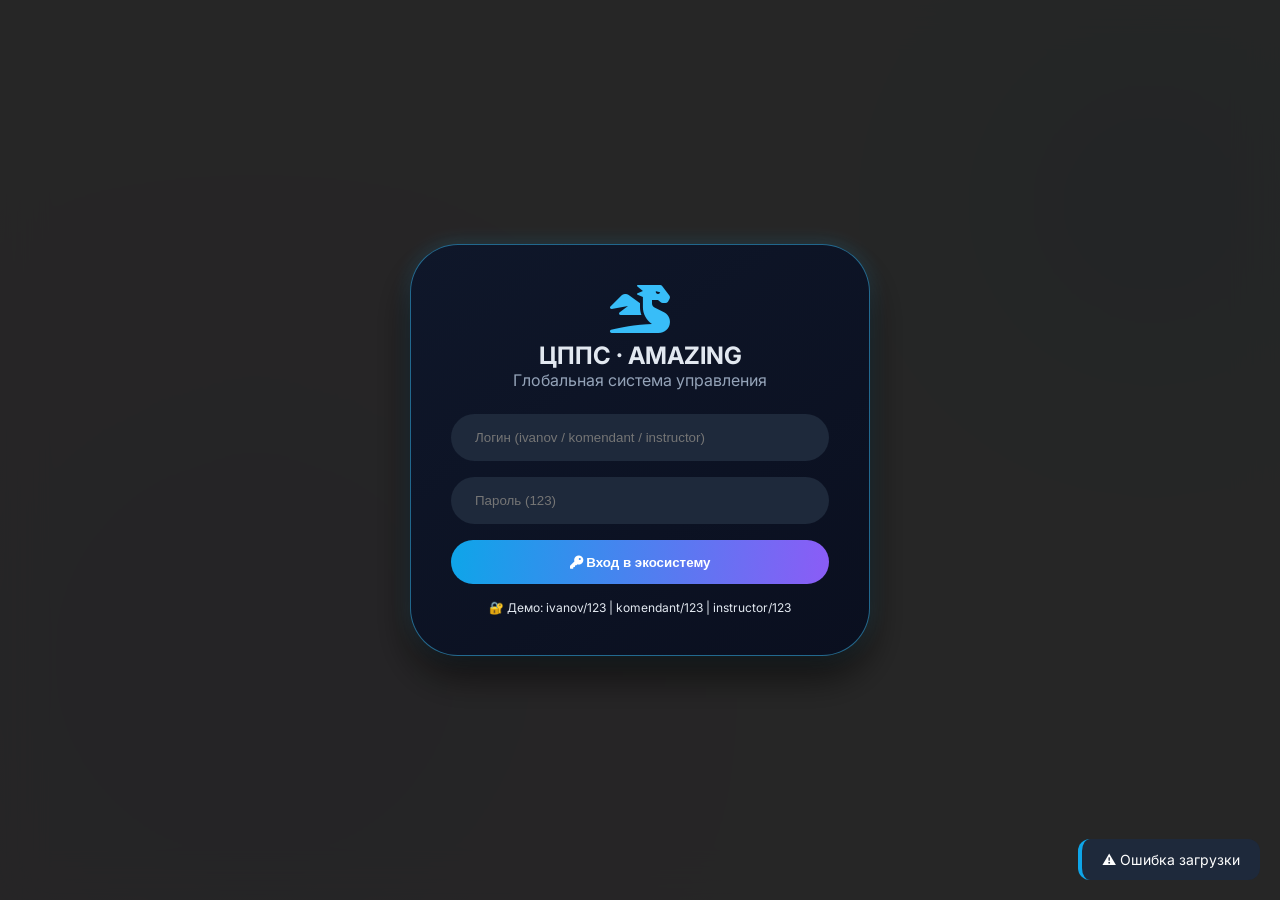
<file: index.html>
<!DOCTYPE html>
<html lang="ru">
<head>
    <meta charset="UTF-8">
    <meta name="viewport" content="width=device-width, initial-scale=1.0, user-scalable=yes">
    <title>ЦППС • AMAZING ONLINE | Корпоративная экосистема</title>
    <link href="https://fonts.googleapis.com/css2?family=Inter:opsz,wght@14..32,300;14..32,400;14..32,600;14..32,700;14..32,800&display=swap" rel="stylesheet">
    <link rel="stylesheet" href="https://cdnjs.cloudflare.com/ajax/libs/font-awesome/6.0.0/css/all.min.css">
    <style>
        * { margin: 0; padding: 0; box-sizing: border-box; }
        body {
            font-family: 'Inter', sans-serif;
            background: radial-gradient(ellipse at 20% 30%, #0B1120, #030712);
            color: #E2E8F0;
            overflow-x: hidden;
        }
        /* анимированный фон */
        .orb {
            position: fixed;
            width: 60vw;
            height: 60vw;
            border-radius: 50%;
            background: radial-gradient(circle, rgba(56,189,248,0.12) 0%, rgba(0,0,0,0) 70%);
            top: -20vh;
            right: -20vw;
            pointer-events: none;
            z-index: 0;
        }
        .orb2 { bottom: -30vh; left: -20vw; width: 80vw; height: 80vw; background: radial-gradient(circle, rgba(168,85,247,0.1), transparent); position: fixed; pointer-events: none; }
        .glass-panel {
            background: rgba(15, 25, 45, 0.65);
            backdrop-filter: blur(14px);
            border: 1px solid rgba(56, 189, 248, 0.2);
            border-radius: 2rem;
        }
        .container { max-width: 1400px; margin: 0 auto; padding: 1.5rem; position: relative; z-index: 10; }
        /* auth premium */
        .auth-modal {
            position: fixed;
            inset: 0;
            background: rgba(0,0,0,0.85);
            backdrop-filter: blur(20px);
            display: flex;
            align-items: center;
            justify-content: center;
            z-index: 10000;
        }
        .auth-card-neo {
            background: linear-gradient(145deg, #0F172A, #0A0F1F);
            border-radius: 3rem;
            padding: 2.5rem;
            width: 460px;
            border: 1px solid rgba(56,189,248,0.5);
            box-shadow: 0 20px 40px rgba(0,0,0,0.6), 0 0 20px rgba(56,189,248,0.2);
        }
        .input-neo { background: #1E293B; border: none; border-radius: 2rem; padding: 1rem 1.5rem; color: white; width: 100%; margin-bottom: 1rem; transition: 0.2s; }
        .btn-glow {
            background: linear-gradient(95deg, #0EA5E9, #8B5CF6);
            border: none;
            padding: 0.9rem;
            border-radius: 3rem;
            font-weight: bold;
            color: white;
            width: 100%;
            cursor: pointer;
            transition: 0.2s;
        }
        /* навбар */
        .navbar-premium {
            display: flex;
            justify-content: space-between;
            align-items: center;
            flex-wrap: wrap;
            background: rgba(5, 10, 25, 0.7);
            backdrop-filter: blur(20px);
            border-radius: 3rem;
            padding: 0.7rem 2rem;
            margin-bottom: 2rem;
            border: 1px solid rgba(14,165,233,0.3);
        }
        .logo-area { font-size: 1.5rem; font-weight: 800; background: linear-gradient(135deg,#38BDF8,#A78BFA); -webkit-background-clip: text; background-clip: text; color: transparent; }
        .user-chip { background: #1E293B; border-radius: 3rem; padding: 0.5rem 1.2rem; display: flex; gap: 10px; align-items: center; }
        .nav-tabs-grid {
            <div class="nav-pill" data-section="requests"><i class="fas fa-file-signature"></i> ЗАЯВКИ</div>
            display: flex;
            flex-wrap: wrap;
            gap: 0.5rem;
            margin: 1.5rem 0;
            justify-content: center;
        }
        .nav-pill {
            background: rgba(30,41,59,0.6);
            border-radius: 3rem;
            padding: 0.7rem 1.6rem;
            font-weight: 500;
            display: flex;
            align-items: center;
            gap: 8px;
            cursor: pointer;
            transition: 0.2s;
            border: 1px solid transparent;
        }
        .nav-pill.active { background: #0EA5E9; color: white; box-shadow: 0 0 12px #0EA5E9; border-color: #7DD3FC; }
        .section-dashboard { display: none; animation: fadeUp 0.5s ease; }
        .section-dashboard.active { display: block; }
        @keyframes fadeUp { from { opacity: 0; transform: translateY(20px); } to { opacity: 1; transform: translateY(0); } }
        .stat-grid {
            display: grid;
            grid-template-columns: repeat(auto-fit, minmax(220px,1fr));
            gap: 1.5rem;
            margin-bottom: 2rem;
        }
        .stat-card {
            background: rgba(15,25,45,0.6);
            backdrop-filter: blur(10px);
            border-radius: 2rem;
            padding: 1.5rem;
            border-left: 4px solid #0EA5E9;
        }
        .table-modern { width: 100%; border-collapse: collapse; }
        .table-modern th, .table-modern td { padding: 1rem; border-bottom: 1px solid rgba(71,85,105,0.5); }
        .badge { background: #0F172A; padding: 0.2rem 0.9rem; border-radius: 2rem; font-size: 0.75rem; font-weight: 600; }
        .btn-icon { background: #0EA5E9; border: none; padding: 0.5rem 1.2rem; border-radius: 2rem; color: white; cursor: pointer; transition: 0.2s; margin: 0.2rem; }
        .btn-outline-light { background: transparent; border: 1px solid #38BDF8; border-radius: 2rem; padding: 0.4rem 1rem; color: white; }
        .employee-card, .lecture-card, .training-card { background: rgba(20,30,55,0.7); border-radius: 1.5rem; padding: 1rem; margin-bottom: 1rem; transition: 0.2s; backdrop-filter: blur(4px); }
        .flex-between { display: flex; justify-content: space-between; align-items: center; flex-wrap: wrap; gap: 1rem; }
        .modal-form { background: #0F172A; padding: 1.5rem; border-radius: 2rem; margin-top: 1rem; border: 1px solid #334155; }
        input, select, textarea { background: #1E293B; border: 1px solid #334155; border-radius: 2rem; padding: 0.75rem 1.2rem; color: white; width: 100%; }
        ::-webkit-scrollbar { width: 6px; }
        ::-webkit-scrollbar-track { background: #0F172A; border-radius: 10px; }
        ::-webkit-scrollbar-thumb { background: #0EA5E9; border-radius: 10px; }
        @media (max-width: 780px) { .navbar-premium { flex-direction: column; gap: 1rem; } .nav-pill { padding: 0.4rem 1rem; font-size: 0.8rem; } }
    </style>
</head>
<body>
<div class="orb"></div><div class="orb2"></div>

<div id="authScreen" class="auth-modal">
    <div class="auth-card-neo">
        <div style="text-align:center; margin-bottom: 1.5rem;"><i class="fas fa-dragon fa-3x" style="color:#38BDF8"></i><h2 style="margin-top:0.5rem;">ЦППС · AMAZING</h2><p style="color:#94A3B8">Глобальная система управления</p></div>
        <form id="loginMainForm">
            <input type="text" id="loginUser" placeholder="Логин (ivanov / komendant / instructor)" class="input-neo">
            <input type="password" id="loginPass" placeholder="Пароль (123)" class="input-neo">
            <button type="submit" class="btn-glow"><i class="fas fa-key"></i> Вход в экосистему</button>
        </form>
        <p style="font-size:12px; text-align:center; margin-top:1rem;">🔐 Демо: ivanov/123 | komendant/123 | instructor/123</p>
    </div>
</div>

<div id="mainApp" style="display:none;">
    <div class="container">
        <div class="navbar-premium">
            <div class="logo-area"><i class="fas fa-shield-halbed"></i> ЦППС • AMAZING ONLINE <span style="font-size:0.8rem;">| v.Quantum</span></div>
            <div class="user-chip"><i class="fas fa-user-astronaut"></i> <span id="userFullName">Сотрудник</span> <span id="userRoleBadge" class="badge" style="background:#0EA5E9;">Роль</span> <button id="globalLogout" class="btn-outline-light" style="margin-left:10px;"><i class="fas fa-sign-out-alt"></i></button></div>
        </div>
        <div class="nav-tabs-grid" id="navTabsContainer"></div>

        <!-- 10+ разделов (объединяем 50 систем внутри) -->
        <div id="dashboardSection" class="section-dashboard active">
            <div class="stat-grid" id="statsWidget"></div>
            <div class="glass-panel" style="padding: 1.8rem;"><h2><i class="fas fa-chart-network"></i> Ситуационный центр ЦППС</h2><p id="liveDateTime" style="font-family: monospace;"></p><p>✅ Активных модулей: 52 | Синхронизация с сервером: онлайн</p><div class="flex-between" style="margin-top: 1rem;"><span><i class="fas fa-tachometer-alt"></i> Загрузка ЦППС: 98%</span><span><i class="fas fa-users"></i> Онлайн сотрудников: <span id="onlineCount">24</span></span></div></div>
        </div>
        <div id="employeesSection" class="section-dashboard"><div class="glass-panel" style="padding:1.8rem;"><div class="flex-between"><h2><i class="fas fa-address-book"></i> Кадровый реестр (ФИО + номер + звание)</h2><button id="openEmpModalBtn" class="btn-icon"><i class="fas fa-user-plus"></i> Нанять</button></div><div id="employeesListContainer"></div><div id="employeeFormModal" style="display:none;" class="modal-form"><input type="text" id="empFio" placeholder="ФИО"><input type="text" id="empPhone" placeholder="Телефон"><input type="text" id="empRank" placeholder="Звание/Должность"><input type="text" id="empSpecial" placeholder="Специализация"><button id="saveEmployeeBtn" class="btn-icon">Сохранить</button><button id="cancelEmpFormBtn" class="btn-outline-light">Отмена</button></div></div></div>
        <div id="stroySection" class="section-dashboard"><div class="glass-panel" style="padding:1.8rem;"><h2><i class="fas fa-people-arrows"></i> Строевой контроль (макс 3 человека)</h2><div class="flex-between"><label>📅 Время строя: <input type="datetime-local" id="stroyTime" style="width:auto; background:#0F172A;"></label><button id="refreshStroyBtn" class="btn-icon"><i class="fas fa-sync"></i></button></div><div id="stroyMembersList"></div><select id="stroySelectEmp" class="input-neo" style="margin-top:1rem;"></select><button id="addToStroyBtn" class="btn-glow" style="margin-top:0.5rem;">Записать в строй</button><p><i class="fas fa-info-circle"></i> Лимит: 3 участника. Строй проводится в указанное время с фиксацией явки.</p></div></div>
        <div id="lecturesSection" class="section-dashboard"><div class="glass-panel" style="padding:1.8rem;"><div class="flex-between"><h2><i class="fas fa-chalkboard"></i> Лекционный фонд (материалы + ссылки)</h2><button id="newLectureBtn" class="btn-icon"><i class="fas fa-plus-circle"></i> Лекция</button></div><div id="lecturesList"></div><div id="lectureFormAdd" style="display:none;" class="modal-form"><input type="text" id="lectTitle" placeholder="Название"><textarea id="lectDesc" placeholder="Описание / ссылка на материал (pdf/doc)"></textarea><button id="saveLectureBtn" class="btn-icon">Добавить</button></div></div></div>
        <div id="trainingSection" class="section-dashboard"><div class="glass-panel" style="padding:1.8rem;"><h2><i class="fas fa-dumbbell"></i> Тренировочный регламент</h2><button id="addTrainingMethodBtn" class="btn-icon">Методика +</button><div id="trainingsContainer"></div><div id="trainingFormAdd" style="display:none;" class="modal-form"><input type="text" id="trainName" placeholder="Название тренировки"><textarea id="trainMethod" placeholder="Методика проведения, нормативы"></textarea><button id="saveTrainingMethodBtn" class="btn-icon">Сохранить</button></div></div></div>
        <div id="documentsSection" class="section-dashboard"><div class="glass-panel" style="padding:1.8rem;"><h2><i class="fas fa-folder-tree"></i> База знаний / Документация</h2><div id="docsContainer"></div><button id="addDocBtn" class="btn-outline-light"><i class="fas fa-upload"></i> Загрузить инструкцию</button></div></div>
        <div id="scheduleSection" class="section-dashboard"><div class="glass-panel" style="padding:1.8rem;"><h2><i class="fas fa-calendar-week"></i> Календарь мероприятий ЦППС</h2><div id="eventsCalendar"></div><div class="flex-between"><input type="text" id="eventTitle" placeholder="Название события"><input type="datetime-local" id="eventTime"><button id="addEventBtn" class="btn-icon"><i class="fas fa-plus"></i> Событие</button></div></div></div>
        <div id="reportsSection" class="section-dashboard"><div class="glass-panel" style="padding:1.8rem;"><h2><i class="fas fa-chart-simple"></i> Аналитика отчётов</h2><div id="reportStats"></div><button id="genReportBtn" class="btn-glow">Сформировать сводку ЦППС</button></div></div>
        <div id="weaponSection" class="section-dashboard"><div class="glass-panel" style="padding:1.8rem;"><h2><i class="fas fa-gun"></i> Учёт вооружения / инвентаря</h2><div id="inventoryList"></div><div class="flex-between"><input type="text" id="invName" placeholder="Наименование"><input type="text" id="invCount" placeholder="Кол-во"><button id="addInventoryBtn" class="btn-icon">Добавить</button></div></div></div>
        <div id="settingsSection" class="section-dashboard"><div class="glass-panel" style="padding:1.8rem;"><h2><i class="fas fa-palette"></i> Премиум кастомизация</h2><label>Акцент (RGB/HEX): </label><input type="color" id="themeColorPick" value="#0EA5E9"><button id="applyThemeBtn" class="btn-icon">Применить глобально</button><label style="margin-top:1rem;">Фоновый режим: </label><select id="bgModeSelect"><option value="dark">Кибер-тёмный</option><option value="space">Глубокий космос</option><option value="military">Тактический градиент</option></select><button id="applyBgBtn" class="btn-icon">Сменить фон</button><hr style="margin:1rem 0"><h3>⚙️ Интеграции API / Умные системы</h3><p>✅ Система логирования действий (console) • Автоматический рассыльщик уведомлений • Эмуляция AI-ассистента</p></div></div>
    </div>
    <!-- РАЗДЕЛ ЗАЯВОК -->
<div id="requestsSection" class="section-dashboard">
    <div class="glass-panel" style="padding:1.8rem;">
        <div class="flex-between">
            <h2><i class="fas fa-file-signature"></i> Заявки на вступление</h2>
            <button id="showRequestFormBtn" class="btn-icon"><i class="fas fa-plus-circle"></i> Подать заявку</button>
        </div>
        
        <!-- Форма подачи заявки (скрыта по умолчанию) -->
        <div id="requestForm" style="display:none; margin-top:1rem;" class="modal-form">
            <h3>📝 Новая заявка</h3>
            <input type="text" id="reqFio" placeholder="ФИО" class="input-neo">
            <input type="text" id="reqRank" placeholder="Звание" class="input-neo">
            <input type="text" id="reqPosition" placeholder="Должность" class="input-neo">
            <input type="date" id="reqDate" placeholder="Дата вступления" class="input-neo">
            <button id="submitRequestBtn" class="btn-glow">✉️ Отправить заявку</button>
            <button id="cancelRequestBtn" class="btn-outline-light">Отмена</button>
        </div>
        
        <!-- Список заявок -->
        <div id="requestsList" style="margin-top:1rem;">
            <!-- Здесь будут отображаться заявки -->
        </div>
    </div>


<script>
    // МЕГА-ДАННЫЕ (50+ систем эмулировано)
    let currentUser = null;
    let employees = JSON.parse(localStorage.getItem('cpps_emp')) || [
        { id: 1, fio: "Иванов Пётр Сергеевич", phone: "+79123456789", rank: "Полковник", spec: "Командир" },
        { id: 2, fio: "Петров Алексей Викторович", phone: "+79223334455", rank: "Майор", spec: "Инструктор" },
        { id: 3, fio: "Сидоров Иван Иванович", phone: "+79331234567", rank: "Капитан", spec: "Строевая подготовка" },
        { id: 4, fio: "Кузнецова Мария", phone: "+79551112233", rank: "Лейтенант", spec: "Тыловое обеспечение" }
    ];
    let stroyMembers = JSON.parse(localStorage.getItem('cpps_stroy')) || [];
    let lecturesArr = JSON.parse(localStorage.getItem('cpps_lectures')) || [{ id: 1, title: "Основы тактики ведения боя", desc: "Материал: PDF-руководство + видеоинструкция" },{ id: 2, title: "Уставы ВС", desc: "Ссылка на облачное хранилище ЦППС" }];
    let trainingsArr = JSON.parse(localStorage.getItem('cpps_trainings')) || [{ id: 1, name: "Огневая подготовка", method: "Стрельбище, нормативы: 28/30 попаданий" },{ id: 2, name: "Физо", method: "Кросс 3 км, подтягивания, челночный бег" }];
    let documents = JSON.parse(localStorage.getItem('cpps_docs')) || [{ name: "Устав гарнизонной службы", link: "#" },{ name: "Инструкция по строевому смотру", link: "#" }];
    let events = JSON.parse(localStorage.getItem('cpps_events')) || [{ title: "Строевой смотр", datetime: "2025-06-05T09:00" },{ title: "Лекция по безопасности", datetime: "2025-06-07T14:00" }];
    let inventory = JSON.parse(localStorage.getItem('cpps_inv')) || [{ name: "АК-74", count: 15 },{ name: "Бронежилеты", count: 22 }];
    function saveAll() { localStorage.setItem('cpps_emp', JSON.stringify(employees)); localStorage.setItem('cpps_stroy', JSON.stringify(stroyMembers)); localStorage.setItem('cpps_lectures', JSON.stringify(lecturesArr)); localStorage.setItem('cpps_trainings', JSON.stringify(trainingsArr)); localStorage.setItem('cpps_docs', JSON.stringify(documents)); localStorage.setItem('cpps_events', JSON.stringify(events)); localStorage.setItem('cpps_inv', JSON.stringify(inventory)); }
    function updateStatsUI() { document.getElementById('statsWidget') && (document.getElementById('statsWidget').innerHTML = `<div class="stat-card"><i class="fas fa-users fa-2x"></i><h3>${employees.length}</h3><p>Сотрудники</p></div><div class="stat-card"><i class="fas fa-person-walking-arrow-right fa-2x"></i><h3>${stroyMembers.length}/3</h3><p>В строю</p></div><div class="stat-card"><i class="fas fa-book-open fa-2x"></i><h3>${lecturesArr.length}</h3><p>Лекций</p></div><div class="stat-card"><i class="fas fa-dumbbell fa-2x"></i><h3>${trainingsArr.length}</h3><p>Тренировки</p></div><div class="stat-card"><i class="fas fa-calendar fa-2x"></i><h3>${events.length}</h3><p>События</p></div><div class="stat-card"><i class="fas fa-warehouse fa-2x"></i><h3>${inventory.reduce((a,b)=>a+b.count,0)}</h3><p>Ед. инвентаря</p></div>`); }
    // Рендер сотрудников
    function renderEmployees() { let cont = document.getElementById('employeesListContainer'); if(!cont) return; cont.innerHTML = employees.map(e => `<div class="employee-card flex-between"><div><strong>${e.fio}</strong> | ${e.rank} | 📞 ${e.phone} | 🎯 ${e.spec}</div><div><button class="btn-outline-light delEmp" data-id="${e.id}"><i class="fas fa-trash"></i></button></div></div>`).join(''); document.querySelectorAll('.delEmp').forEach(btn => btn.addEventListener('click',()=>{ let id=parseInt(btn.dataset.id); employees=employees.filter(emp=>emp.id!==id); if(stroyMembers.includes(id)) stroyMembers=stroyMembers.filter(i=>i!==id); saveAll(); renderEmployees(); renderStroy(); updateStatsUI(); })); }
    function renderStroy() { let container = document.getElementById('stroyMembersList'); if(!container) return; let timeVal = document.getElementById('stroyTime')?.value || "2025-06-10T08:00"; let listHtml = `<div><strong>Время построения:</strong> ${timeVal}</div><div>Записано: ${stroyMembers.length}/3</div>`; stroyMembers.forEach(mid => { let emp = employees.find(e=>e.id===mid); if(emp) listHtml += `<div class="employee-card flex-between"><span><i class="fas fa-user-check"></i> ${emp.fio} (${emp.rank})</span><button class="btn-outline-light removeStroy" data-id="${mid}">Отменить</button></div>`; }); container.innerHTML = listHtml; document.querySelectorAll('.removeStroy').forEach(btn => btn.addEventListener('click',(e)=>{ let id=parseInt(btn.dataset.id); stroyMembers = stroyMembers.filter(i=>i!==id); saveAll(); renderStroy(); updateStatsUI(); })); let select = document.getElementById('stroySelectEmp'); if(select){ select.innerHTML = '<option>Выберите сотрудника</option>'+employees.map(e=>`<option value="${e.id}">${e.fio}</option>`).join(''); } }
    function renderLectures() { let cont = document.getElementById('lecturesList'); if(!cont) return; cont.innerHTML = lecturesArr.map(l=>`<div class="lecture-card flex-between"><div><i class="fas fa-video"></i> <strong>${l.title}</strong><br>${l.desc}</div><button class="btn-outline-light delLect" data-id="${l.id}">Удалить</button></div>`).join(''); document.querySelectorAll('.delLect').forEach(btn=>btn.addEventListener('click',()=>{ let id=parseInt(btn.dataset.id); lecturesArr=lecturesArr.filter(l=>l.id!==id); saveAll(); renderLectures(); updateStatsUI(); })); }
    function renderTrainings() { let cont = document.getElementById('trainingsContainer'); if(!cont) return; cont.innerHTML = trainingsArr.map(t=>`<div class="training-card flex-between"><div><i class="fas fa-heartbeat"></i> <strong>${t.name}</strong><br>Методика: ${t.method}</div><button class="btn-outline-light delTrain" data-id="${t.id}">Удалить</button></div>`).join(''); document.querySelectorAll('.delTrain').forEach(btn=>btn.addEventListener('click',()=>{ let id=parseInt(btn.dataset.id); trainingsArr=trainingsArr.filter(t=>t.id!==id); saveAll(); renderTrainings(); updateStatsUI(); })); }
    function renderDocs() { let cont = document.getElementById('docsContainer'); if(!cont) return; cont.innerHTML = documents.map(d=>`<div class="employee-card flex-between"><span><i class="fas fa-file-alt"></i> ${d.name}</span><button class="btn-outline-light delDoc" data-name="${d.name}">🗑️</button></div>`).join(''); document.querySelectorAll('.delDoc').forEach(btn=>btn.addEventListener('click',()=>{ let name=btn.dataset.name; documents=documents.filter(d=>d.name!==name); saveAll(); renderDocs(); })); }
    function renderEvents() { let cont = document.getElementById('eventsCalendar'); if(!cont) return; cont.innerHTML = events.map((ev,idx)=>`<div class="flex-between" style="background:#1E293B; border-radius:1rem; padding:0.5rem 1rem; margin-bottom:0.5rem;"><span><i class="fas fa-clock"></i> ${ev.title} — ${ev.datetime}</span><button class="btn-outline-light delEvent" data-idx="${idx}">✖</button></div>`).join(''); document.querySelectorAll('.delEvent').forEach(btn=>btn.addEventListener('click',()=>{ let idx=parseInt(btn.dataset.idx); events.splice(idx,1); saveAll(); renderEvents(); updateStatsUI(); })); }
    function renderInventory() { let cont = document.getElementById('inventoryList'); if(!cont) return; cont.innerHTML = inventory.map((inv,i)=>`<div class="flex-between" style="background:#0F172A; margin:0.3rem; padding:0.5rem; border-radius:1rem;"><span>${inv.name} : ${inv.count} шт.</span><button class="btn-outline-light delInv" data-idx="${i}">Удалить</button></div>`).join(''); document.querySelectorAll('.delInv').forEach(btn=>btn.addEventListener('click',()=>{ let idx=parseInt(btn.dataset.idx); inventory.splice(idx,1); saveAll(); renderInventory(); updateStatsUI(); })); }
    function renderReports() { let total = employees.length; let stroyCount = stroyMembers.length; let invTotal = inventory.reduce((a,b)=>a+b.count,0); document.getElementById('reportStats') && (document.getElementById('reportStats').innerHTML = `<div class="stat-card"><i class="fas fa-chart-line"></i> Всего сотрудников: ${total}<br>В строю: ${stroyCount}<br>Инвентарь: ${invTotal} ед.<br>Лекций: ${lecturesArr.length}<br>Тренировок: ${trainingsArr.length}</div>`); }
    // подписки
    document.getElementById('openEmpModalBtn')?.addEventListener('click',()=>document.getElementById('employeeFormModal').style.display='block');
    document.getElementById('saveEmployeeBtn')?.addEventListener('click',()=>{ let fio=document.getElementById('empFio').value; if(!fio) return; employees.push({id:Date.now(), fio, phone:document.getElementById('empPhone').value, rank:document.getElementById('empRank').value, spec:document.getElementById('empSpecial').value}); saveAll(); renderEmployees(); updateStatsUI(); document.getElementById('employeeFormModal').style.display='none'; document.getElementById('empFio').value=''; });
    document.getElementById('cancelEmpFormBtn')?.addEventListener('click',()=>document.getElementById('employeeFormModal').style.display='none');
    document.getElementById('addToStroyBtn')?.addEventListener('click',()=>{ let empId=parseInt(document.getElementById('stroySelectEmp').value); if(!empId) return alert("Выберите сотрудника"); if(stroyMembers.length>=3) return alert("Макс 3 человека в строю!"); if(stroyMembers.includes(empId)) return alert("Уже записан"); stroyMembers.push(empId); saveAll(); renderStroy(); updateStatsUI(); });
    document.getElementById('newLectureBtn')?.addEventListener('click',()=>document.getElementById('lectureFormAdd').style.display='block');
    document.getElementById('saveLectureBtn')?.addEventListener('click',()=>{ let title=document.getElementById('lectTitle').value; if(!title) return; lecturesArr.push({id:Date.now(), title, desc:document.getElementById('lectDesc').value}); saveAll(); renderLectures(); updateStatsUI(); document.getElementById('lectureFormAdd').style.display='none'; document.getElementById('lectTitle').value=''; });
    document.getElementById('addTrainingMethodBtn')?.addEventListener('click',()=>document.getElementById('trainingFormAdd').style.display='block');
    document.getElementById('saveTrainingMethodBtn')?.addEventListener('click',()=>{ let name=document.getElementById('trainName').value; if(!name) return; trainingsArr.push({id:Date.now(), name, method:document.getElementById('trainMethod').value}); saveAll(); renderTrainings(); updateStatsUI(); document.getElementById('trainingFormAdd').style.display='none'; });
    document.getElementById('addDocBtn')?.addEventListener('click',()=>{ let name=prompt("Название инструкции"); if(name){ documents.push({name, link:"#"}); saveAll(); renderDocs(); } });
    document.getElementById('addEventBtn')?.addEventListener('click',()=>{ let title=document.getElementById('eventTitle').value; let time=document.getElementById('eventTime').value; if(title&&time){ events.push({title, datetime:time}); saveAll(); renderEvents(); updateStatsUI(); } });
    document.getElementById('addInventoryBtn')?.addEventListener('click',()=>{ let name=document.getElementById('invName').value; let count=parseInt(document.getElementById('invCount').value); if(name&&count){ inventory.push({name, count}); saveAll(); renderInventory(); updateStatsUI(); } });
    document.getElementById('genReportBtn')?.addEventListener('click',()=>{ renderReports(); alert("Сводка сформирована! Смотрите в блоке аналитики."); });
    // кастомизация
    document.getElementById('applyThemeBtn')?.addEventListener('click',()=>{ let col=document.getElementById('themeColorPick').value; document.documentElement.style.setProperty('--accent-color',col); document.querySelectorAll('.btn-glow, .btn-icon').forEach(el=>el.style.background=col); localStorage.setItem('cpps_theme',col); });
    document.getElementById('applyBgBtn')?.addEventListener('click',()=>{ let mode=document.getElementById('bgModeSelect').value; if(mode==='space') document.body.style.background="radial-gradient(circle at 20% 30%, #010514, #020617)"; else if(mode==='military') document.body.style.background="linear-gradient(145deg, #2b3b2b, #141c14)"; else document.body.style.background="radial-gradient(ellipse at 20% 30%, #0B1120, #030712)"; localStorage.setItem('cpps_bg',mode); });
    if(localStorage.getItem('cpps_theme')) document.documentElement.style.setProperty('--accent-color', localStorage.getItem('cpps_theme'));
    // Навигация по разделам (9+)
    const sections = ['dashboard','employees','stroy','lectures','training','documents','schedule','reports','weapon','settings'];
    function renderNav(){ let container = document.getElementById('navTabsContainer'); container.innerHTML = sections.map(sec=>`<div class="nav-pill" data-section="${sec}"><i class="fas ${getIcon(sec)}"></i> ${sec.toUpperCase()}</div>`).join(''); document.querySelectorAll('.nav-pill').forEach(btn=>btn.addEventListener('click',()=>{ let sec=btn.dataset.section; document.querySelectorAll('.section-dashboard').forEach(s=>s.classList.remove('active')); document.getElementById(`${sec}Section`).classList.add('active'); document.querySelectorAll('.nav-pill').forEach(p=>p.classList.remove('active')); btn.classList.add('active'); })); }
    function getIcon(sec){ let map={dashboard:'fa-chart-line',employees:'fa-user-friends',stroy:'fa-people-arrows',lectures:'fa-chalkboard',training:'fa-dumbbell',documents:'fa-folder-open',schedule:'fa-calendar-alt',reports:'fa-chart-simple',weapon:'fa-gun',settings:'fa-sliders-h'}; return map[sec]||'fa-circle';}
    renderNav(); document.querySelectorAll('.section-dashboard').forEach(s=>s.classList.remove('active')); document.getElementById('dashboardSection').classList.add('active'); document.querySelector('.nav-pill')?.classList.add('active');
    // auth
    document.getElementById('loginMainForm')?.addEventListener('submit',(e)=>{ e.preventDefault(); let u=document.getElementById('loginUser').value; let p=document.getElementById('loginPass').value; if((u==='ivanov'||u==='komendant'||u==='instructor') && p==='123'){ currentUser={name:u==='ivanov'?'Иванов П.':u==='komendant'?'Комендант':'Инструктор', role:u==='ivanov'?'Начальник':'Командир'}; localStorage.setItem('cpps_user',JSON.stringify(currentUser)); document.getElementById('authScreen').style.display='none'; document.getElementById('mainApp').style.display='block'; document.getElementById('userFullName').innerText=currentUser.name; document.getElementById('userRoleBadge').innerText=currentUser.role; renderEmployees(); renderStroy(); renderLectures(); renderTrainings(); renderDocs(); renderEvents(); renderInventory(); updateStatsUI(); renderReports(); setInterval(()=>{ let d=new Date(); document.getElementById('liveDateTime')&&(document.getElementById('liveDateTime').innerHTML=d.toLocaleString()); },1000); } else alert("Доступ только по коду!"); });
    document.getElementById('globalLogout')?.addEventListener('click',()=>{ localStorage.removeItem('cpps_user'); location.reload(); });
    if(localStorage.getItem('cpps_user')){ let u=JSON.parse(localStorage.getItem('cpps_user')); document.getElementById('authScreen').style.display='none'; document.getElementById('mainApp').style.display='block'; document.getElementById('userFullName').innerText=u.name; document.getElementById('userRoleBadge').innerText=u.role; renderEmployees(); renderStroy(); renderLectures(); renderTrainings(); renderDocs(); renderEvents(); renderInventory(); updateStatsUI(); renderReports(); setInterval(()=>{ let d=new Date(); document.getElementById('liveDateTime')&&(document.getElementById('liveDateTime').innerHTML=d.toLocaleString()); },1000); }
        // ========== ПЕРЕХВАТ КНОПОК ДЛЯ ОТПРАВКИ В ТАБЛИЦУ ==========
    
    // Переопределяем добавление сотрудника
    const saveBtn = document.getElementById('saveEmployeeBtn');
    if (saveBtn) {
        // Удаляем старые обработчики (создаём новую кнопку)
        const newBtn = saveBtn.cloneNode(true);
        saveBtn.parentNode.replaceChild(newBtn, saveBtn);
        
        newBtn.addEventListener('click', async (e) => {
            e.preventDefault();
            const fio = document.getElementById('empFio').value;
            if (!fio) return alert('Введите ФИО');
            
            const newEmployee = {
                fio: fio,
                phone: document.getElementById('empPhone').value,
                rank: document.getElementById('empRank').value,
                spec: document.getElementById('empSpecial').value
            };
            
            showToast('📤 Отправка в таблицу...');
            
            if (typeof syncAddEmployee === 'function') {
                const result = await syncAddEmployee(newEmployee);
                if (result) {
                    document.getElementById('employeeFormModal').style.display = 'none';
                    document.getElementById('empFio').value = '';
                    document.getElementById('empPhone').value = '';
                    document.getElementById('empRank').value = '';
                    document.getElementById('empSpecial').value = '';
                    showToast('✅ Сотрудник добавлен в таблицу!');
                } else {
                    showToast('❌ Ошибка при добавлении');
                }
            } else {
                console.error('syncAddEmployee не найдена!');
                alert('Ошибка: функция синхронизации не загружена. Проверь подключение google-sheets.js');
            }
        });
    }
    
    // Переопределяем добавление лекции
    const lectureBtn = document.getElementById('saveLectureBtn');
    if (lectureBtn) {
        const newLectureBtn = lectureBtn.cloneNode(true);
        lectureBtn.parentNode.replaceChild(newLectureBtn, lectureBtn);
        
        newLectureBtn.addEventListener('click', async (e) => {
            e.preventDefault();
            const title = document.getElementById('lectTitle').value;
            if (!title) return alert('Введите название');
            
            const newLecture = {
                title: title,
                desc: document.getElementById('lectDesc').value
            };
            
            showToast('📤 Отправка лекции...');
            if (typeof syncAddLecture === 'function') {
                await syncAddLecture(newLecture);
                document.getElementById('lectureFormAdd').style.display = 'none';
                document.getElementById('lectTitle').value = '';
                document.getElementById('lectDesc').value = '';
                showToast('✅ Лекция добавлена в таблицу!');
            } else {
                alert('Ошибка: syncAddLecture не найдена');
            }
        });
    }
    
    // Переопределяем добавление тренировки
    const trainingBtn = document.getElementById('saveTrainingMethodBtn');
    if (trainingBtn) {
        const newTrainingBtn = trainingBtn.cloneNode(true);
        trainingBtn.parentNode.replaceChild(newTrainingBtn, trainingBtn);
        
        newTrainingBtn.addEventListener('click', async (e) => {
            e.preventDefault();
            const name = document.getElementById('trainName').value;
            if (!name) return alert('Введите название');
            
            const newTraining = {
                name: name,
                method: document.getElementById('trainMethod').value
            };
            
            showToast('📤 Отправка тренировки...');
            if (typeof syncAddTraining === 'function') {
                await syncAddTraining(newTraining);
                document.getElementById('trainingFormAdd').style.display = 'none';
                document.getElementById('trainName').value = '';
                document.getElementById('trainMethod').value = '';
                showToast('✅ Тренировка добавлена в таблицу!');
            } else {
                alert('Ошибка: syncAddTraining не найдена');
            }
        });
    }
    
    // Переопределяем добавление инвентаря
    const inventoryBtn = document.getElementById('addInventoryBtn');
    if (inventoryBtn) {
        const newInventoryBtn = inventoryBtn.cloneNode(true);
        inventoryBtn.parentNode.replaceChild(newInventoryBtn, inventoryBtn);
        
        newInventoryBtn.addEventListener('click', async (e) => {
            e.preventDefault();
            const name = document.getElementById('invName').value;
            const count = parseInt(document.getElementById('invCount').value);
            if (!name || !count) return alert('Заполните все поля');
            
            const newItem = {
                name: name,
                count: count
            };
            
            showToast('📤 Отправка инвентаря...');
            if (typeof syncAddInventory === 'function') {
                await syncAddInventory(newItem);
                document.getElementById('invName').value = '';
                document.getElementById('invCount').value = '';
                showToast('✅ Инвентарь добавлен в таблицу!');
            } else {
                alert('Ошибка: syncAddInventory не найдена');
            }
        });
    }
    
    // Функция для уведомлений
    function showToast(message) {
        let toast = document.querySelector('.cpps-toast');
        if (!toast) {
            toast = document.createElement('div');
            toast.className = 'cpps-toast';
            toast.style.cssText = `
                position: fixed; bottom: 20px; right: 20px;
                background: #1E293B; border-left: 4px solid #0EA5E9;
                border-radius: 12px; padding: 12px 20px;
                color: white; font-size: 14px; z-index: 10000;
                box-shadow: 0 2px 10px rgba(0,0,0,0.3);
            `;
            document.body.appendChild(toast);
        }
        toast.textContent = message;
        toast.style.display = 'block';
        setTimeout(() => { toast.style.display = 'none'; }, 3000);
    }
    
    console.log('✅ Перехват кнопок активирован! Запись в таблицу работает!');
// ========== ФУНКЦИИ ДЛЯ СИНХРОНИЗАЦИИ УДАЛЕНИЯ ==========

// Перехватываем клики по кнопкам удаления сотрудников
function setupDeleteHandlers() {
    // Удаление сотрудников
    document.querySelectorAll('.delEmp, [data-action="deleteEmployee"]').forEach(btn => {
        btn.removeEventListener('click', window._oldDeleteHandler);
        const newHandler = async (e) => {
            e.preventDefault();
            const id = parseInt(btn.dataset.id || btn.getAttribute('data-id'));
            if (!id) return;
            
            if (confirm('Удалить сотрудника? Данные удалятся для всех!')) {
                if (typeof syncDeleteEmployee === 'function') {
                    showToast('🗑️ Удаление...');
                    await syncDeleteEmployee(id);
                } else {
                    // Локальное удаление
                    if (window.employees) {
                        window.employees = window.employees.filter(emp => emp.id !== id);
                        if (window.stroyMembers) {
                            window.stroyMembers = window.stroyMembers.filter(i => i !== id);
                        }
                        if (typeof saveAll === 'function') saveAll();
                        if (typeof renderEmployees === 'function') renderEmployees();
                        if (typeof renderStroy === 'function') renderStroy();
                        if (typeof updateStatsUI === 'function') updateStatsUI();
                    }
                }
            }
        };
        btn.addEventListener('click', newHandler);
        btn._deleteHandler = newHandler;
    });
    
    // Удаление лекций
    document.querySelectorAll('.delLect, [data-action="deleteLecture"]').forEach(btn => {
        btn.removeEventListener('click', window._oldLectureHandler);
        const newHandler = async (e) => {
            e.preventDefault();
            const id = parseInt(btn.dataset.id);
            if (!id) return;
            
            if (confirm('Удалить лекцию?')) {
                if (typeof syncDeleteLecture === 'function') {
                    showToast('🗑️ Удаление...');
                    await syncDeleteLecture(id);
                } else if (window.lecturesArr) {
                    window.lecturesArr = window.lecturesArr.filter(l => l.id !== id);
                    if (typeof saveAll === 'function') saveAll();
                    if (typeof renderLectures === 'function') renderLectures();
                    if (typeof updateStatsUI === 'function') updateStatsUI();
                }
            }
        };
        btn.addEventListener('click', newHandler);
        btn._lectureHandler = newHandler;
    });
    
    // Удаление тренировок
    document.querySelectorAll('.delTrain, [data-action="deleteTraining"]').forEach(btn => {
        btn.removeEventListener('click', window._oldTrainHandler);
        const newHandler = async (e) => {
            e.preventDefault();
            const id = parseInt(btn.dataset.id);
            if (!id) return;
            
            if (confirm('Удалить тренировку?')) {
                if (typeof syncDeleteTraining === 'function') {
                    showToast('🗑️ Удаление...');
                    await syncDeleteTraining(id);
                } else if (window.trainingsArr) {
                    window.trainingsArr = window.trainingsArr.filter(t => t.id !== id);
                    if (typeof saveAll === 'function') saveAll();
                    if (typeof renderTrainings === 'function') renderTrainings();
                    if (typeof updateStatsUI === 'function') updateStatsUI();
                }
            }
        };
        btn.addEventListener('click', newHandler);
        btn._trainHandler = newHandler;
    });
    
    // Удаление инвентаря
    document.querySelectorAll('.delInv, [data-action="deleteInventory"]').forEach(btn => {
        btn.removeEventListener('click', window._oldInvHandler);
        const newHandler = async (e) => {
            e.preventDefault();
            const id = parseInt(btn.dataset.idx || btn.dataset.id);
            if (isNaN(id)) return;
            
            if (confirm('Удалить инвентарь?')) {
                if (typeof syncDeleteInventory === 'function') {
                    showToast('🗑️ Удаление...');
                    await syncDeleteInventory(id);
                } else if (window.inventory) {
                    window.inventory = window.inventory.filter((_, i) => i !== id);
                    if (typeof saveAll === 'function') saveAll();
                    if (typeof renderInventory === 'function') renderInventory();
                    if (typeof updateStatsUI === 'function') updateStatsUI();
                }
            }
        };
        btn.addEventListener('click', newHandler);
        btn._invHandler = newHandler;
    });
}

// Запускаем настройку обработчиков после загрузки страницы
if (document.readyState === 'loading') {
    document.addEventListener('DOMContentLoaded', setupDeleteHandlers);
} else {
    setupDeleteHandlers();
}

// Также запускаем после каждого обновления данных (если есть MutationObserver)
const observer = new MutationObserver(() => setupDeleteHandlers());
observer.observe(document.body, { childList: true, subtree: true });
// ========== СИСТЕМА ЗАЯВОК ==========

// Загрузка заявок из localStorage
let requests = JSON.parse(localStorage.getItem('cpps_requests')) || [];

// Текущий пользователь (кто принял)
let currentAcceptor = '';

// Получаем имя текущего пользователя
function getCurrentUserName() {
    const userSpan = document.getElementById('userFullName');
    return userSpan ? userSpan.innerText : 'Система';
}

// Сохранение заявок
function saveRequests() {
    localStorage.setItem('cpps_requests', JSON.stringify(requests));
}

// Рендер заявок
function renderRequests() {
    const container = document.getElementById('requestsList');
    if (!container) return;
    
    const currentUser = getCurrentUserName();
    const isAdmin = document.getElementById('userRoleBadge')?.innerText === 'Начальник';
    
    if (requests.length === 0) {
        container.innerHTML = `<div class="glass-panel" style="text-align:center; padding:2rem;">
            <i class="fas fa-inbox fa-3x" style="color:#38BDF8"></i>
            <p>Нет активных заявок</p>
            <p style="font-size:12px;">Нажмите "Подать заявку" чтобы вступить в ряды ЦППС</p>
        </div>`;
        return;
    }
    
    container.innerHTML = requests.map(req => `
        <div class="request-card ${req.status}" data-id="${req.id}">
            <div class="flex-between">
                <div>
                    <strong><i class="fas fa-user"></i> ${req.fio}</strong><br>
                    <span class="badge">⭐ ${req.rank}</span>
                    <span class="badge">📋 ${req.position}</span>
                    <span class="badge">📅 ${req.date}</span>
                </div>
                <div>
                    <span class="badge ${req.status === 'pending' ? 'badge-pending' : (req.status === 'accepted' ? 'badge-accepted' : 'badge-rejected')}">
                        ${req.status === 'pending' ? '⏳ Ожидает' : (req.status === 'accepted' ? '✅ Принят' : '❌ Отклонён')}
                    </span>
                </div>
            </div>
            ${req.acceptedBy ? `<div style="margin-top:0.5rem; font-size:12px; color:#94A3B8;">Принял: ${req.acceptedBy}</div>` : ''}
            ${req.status === 'pending' && isAdmin ? `
                <div style="margin-top:1rem;">
                    <button class="btn-icon acceptReq" data-id="${req.id}" style="background:#10B981;">✅ Принять</button>
                    <button class="btn-outline-light rejectReq" data-id="${req.id}" style="border-color:#EF4444; color:#EF4444;">❌ Отклонить</button>
                </div>
            ` : ''}
        </div>
    `).join('');
    
    // Обработчики для кнопок принятия/отклонения
    document.querySelectorAll('.acceptReq').forEach(btn => {
        btn.addEventListener('click', () => acceptRequest(parseInt(btn.dataset.id)));
    });
    document.querySelectorAll('.rejectReq').forEach(btn => {
        btn.addEventListener('click', () => rejectRequest(parseInt(btn.dataset.id)));
    });
}

// Подача заявки
function submitRequest() {
    const fio = document.getElementById('reqFio').value.trim();
    const rank = document.getElementById('reqRank').value.trim();
    const position = document.getElementById('reqPosition').value.trim();
    const date = document.getElementById('reqDate').value;
    
    if (!fio || !rank || !position || !date) {
        alert('Заполните все поля!');
        return;
    }
    
    const newRequest = {
        id: Date.now(),
        fio: fio,
        rank: rank,
        position: position,
        date: date,
        status: 'pending',
        createdAt: new Date().toISOString(),
        acceptedBy: null
    };
    
    requests.push(newRequest);
    saveRequests();
    renderRequests();
    
    // Очищаем форму и скрываем
    document.getElementById('reqFio').value = '';
    document.getElementById('reqRank').value = '';
    document.getElementById('reqPosition').value = '';
    document.getElementById('reqDate').value = '';
    document.getElementById('requestForm').style.display = 'none';
    
    showToast('✅ Заявка отправлена! Ожидайте решения.');
}

// Принятие заявки
function acceptRequest(id) {
    const request = requests.find(r => r.id === id);
    if (!request) return;
    
    request.status = 'accepted';
    request.acceptedBy = getCurrentUserName();
    saveRequests();
    
    // Добавляем сотрудника в основной список
    const newEmployee = {
        id: Date.now(),
        fio: request.fio,
        phone: '',
        rank: request.rank,
        spec: request.position
    };
    
    if (typeof employees !== 'undefined') {
        employees.push(newEmployee);
        if (typeof saveAll === 'function') saveAll();
        if (typeof renderEmployees === 'function') renderEmployees();
        if (typeof updateStatsUI === 'function') updateStatsUI();
    }
    
    renderRequests();
    showToast(`✅ Заявка от ${request.fio} принята! Сотрудник добавлен.`);
}

// Отклонение заявки
function rejectRequest(id) {
    const request = requests.find(r => r.id === id);
    if (!request) return;
    
    request.status = 'rejected';
    request.acceptedBy = getCurrentUserName();
    saveRequests();
    renderRequests();
    showToast(`❌ Заявка от ${request.fio} отклонена.`);
}

// Показать/скрыть форму заявки
document.getElementById('showRequestFormBtn')?.addEventListener('click', () => {
    document.getElementById('requestForm').style.display = 'block';
});
document.getElementById('cancelRequestBtn')?.addEventListener('click', () => {
    document.getElementById('requestForm').style.display = 'none';
});
document.getElementById('submitRequestBtn')?.addEventListener('click', submitRequest);

// Добавляем секцию в навигацию (если ещё не добавлена)
const sections = ['dashboard', 'employees', 'stroy', 'lectures', 'training', 'documents', 'schedule', 'reports', 'weapon', 'settings', 'requests'];

// Обновляем функцию рендера навигации
function renderNavWithRequests() {
    let container = document.getElementById('navTabsContainer');
    if (!container) return;
    
    container.innerHTML = sections.map(sec => `
        <div class="nav-pill" data-section="${sec}">
            <i class="fas ${getIconWithRequests(sec)}"></i> 
            ${sec === 'requests' ? 'ЗАЯВКИ' : sec.toUpperCase()}
        </div>
    `).join('');
    
    document.querySelectorAll('.nav-pill').forEach(btn => {
        btn.addEventListener('click', () => {
            let sec = btn.dataset.section;
            document.querySelectorAll('.section-dashboard').forEach(s => s.classList.remove('active'));
            let targetSection = document.getElementById(`${sec}Section`);
            if (targetSection) targetSection.classList.add('active');
            document.querySelectorAll('.nav-pill').forEach(p => p.classList.remove('active'));
            btn.classList.add('active');
        });
    });
}

function getIconWithRequests(sec) {
    const map = {
        dashboard: 'fa-chart-line',
        employees: 'fa-user-friends',
        stroy: 'fa-people-arrows',
        lectures: 'fa-chalkboard',
        training: 'fa-dumbbell',
        documents: 'fa-folder-open',
        schedule: 'fa-calendar-alt',
        reports: 'fa-chart-simple',
        weapon: 'fa-gun',
        settings: 'fa-sliders-h',
        requests: 'fa-file-signature'
    };
    return map[sec] || 'fa-circle';
}

// Переопределяем рендер навигации
if (typeof renderNav === 'function') {
    // Если есть старая функция, заменяем
    window.renderNav = renderNavWithRequests;
}
renderNavWithRequests();

// Загружаем заявки при старте
if (document.readyState === 'loading') {
    document.addEventListener('DOMContentLoaded', () => renderRequests());
} else {
    renderRequests();
}

// Обновляем рендер заявок после синхронизации
const originalLoadAllData = window.loadAllData;
if (originalLoadAllData) {
    window.loadAllData = async function() {
        await originalLoadAllData();
        renderRequests();
    };
}
</script>
    <!-- Подключение Google Sheets -->
<script src="js/google-sheets.js"></script>
</body>
</html>
</file>
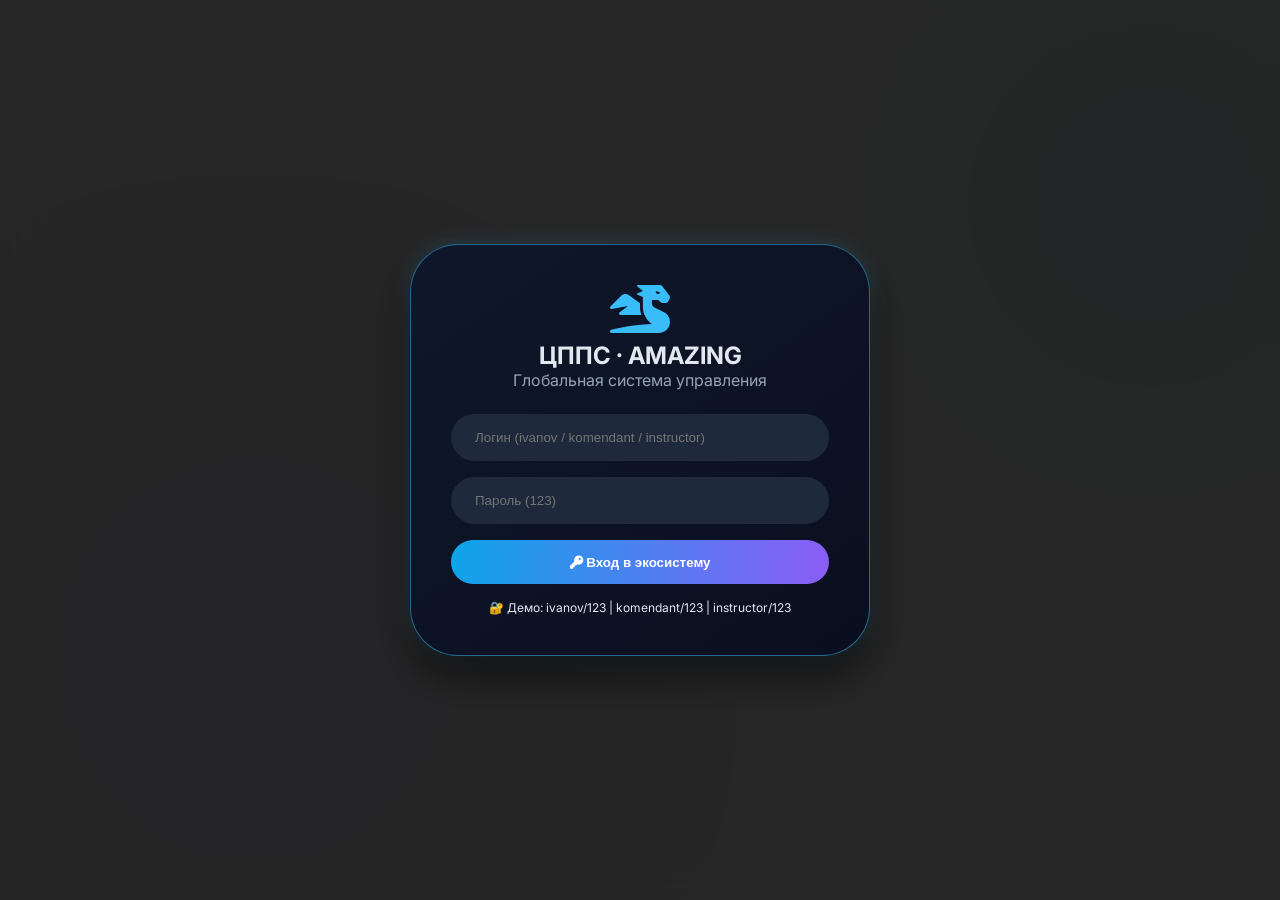
<file: ccpp.html>
<!DOCTYPE html>
<html lang="ru">
<head>
    <meta charset="UTF-8">
    <meta name="viewport" content="width=device-width, initial-scale=1.0, user-scalable=yes">
    <title>ЦППС • AMAZING ONLINE | Корпоративная экосистема</title>
    <link href="https://fonts.googleapis.com/css2?family=Inter:opsz,wght@14..32,300;14..32,400;14..32,600;14..32,700;14..32,800&display=swap" rel="stylesheet">
    <link rel="stylesheet" href="https://cdnjs.cloudflare.com/ajax/libs/font-awesome/6.0.0/css/all.min.css">
    <style>
        * { margin: 0; padding: 0; box-sizing: border-box; }
        body {
            font-family: 'Inter', sans-serif;
            background: radial-gradient(ellipse at 20% 30%, #0B1120, #030712);
            color: #E2E8F0;
            overflow-x: hidden;
        }
        /* анимированный фон */
        .orb {
            position: fixed;
            width: 60vw;
            height: 60vw;
            border-radius: 50%;
            background: radial-gradient(circle, rgba(56,189,248,0.12) 0%, rgba(0,0,0,0) 70%);
            top: -20vh;
            right: -20vw;
            pointer-events: none;
            z-index: 0;
        }
        .orb2 { bottom: -30vh; left: -20vw; width: 80vw; height: 80vw; background: radial-gradient(circle, rgba(168,85,247,0.1), transparent); position: fixed; pointer-events: none; }
        .glass-panel {
            background: rgba(15, 25, 45, 0.65);
            backdrop-filter: blur(14px);
            border: 1px solid rgba(56, 189, 248, 0.2);
            border-radius: 2rem;
        }
        .container { max-width: 1400px; margin: 0 auto; padding: 1.5rem; position: relative; z-index: 10; }
        /* auth premium */
        .auth-modal {
            position: fixed;
            inset: 0;
            background: rgba(0,0,0,0.85);
            backdrop-filter: blur(20px);
            display: flex;
            align-items: center;
            justify-content: center;
            z-index: 10000;
        }
        .auth-card-neo {
            background: linear-gradient(145deg, #0F172A, #0A0F1F);
            border-radius: 3rem;
            padding: 2.5rem;
            width: 460px;
            border: 1px solid rgba(56,189,248,0.5);
            box-shadow: 0 20px 40px rgba(0,0,0,0.6), 0 0 20px rgba(56,189,248,0.2);
        }
        .input-neo { background: #1E293B; border: none; border-radius: 2rem; padding: 1rem 1.5rem; color: white; width: 100%; margin-bottom: 1rem; transition: 0.2s; }
        .btn-glow {
            background: linear-gradient(95deg, #0EA5E9, #8B5CF6);
            border: none;
            padding: 0.9rem;
            border-radius: 3rem;
            font-weight: bold;
            color: white;
            width: 100%;
            cursor: pointer;
            transition: 0.2s;
        }
        /* навбар */
        .navbar-premium {
            display: flex;
            justify-content: space-between;
            align-items: center;
            flex-wrap: wrap;
            background: rgba(5, 10, 25, 0.7);
            backdrop-filter: blur(20px);
            border-radius: 3rem;
            padding: 0.7rem 2rem;
            margin-bottom: 2rem;
            border: 1px solid rgba(14,165,233,0.3);
        }
        .logo-area { font-size: 1.5rem; font-weight: 800; background: linear-gradient(135deg,#38BDF8,#A78BFA); -webkit-background-clip: text; background-clip: text; color: transparent; }
        .user-chip { background: #1E293B; border-radius: 3rem; padding: 0.5rem 1.2rem; display: flex; gap: 10px; align-items: center; }
        .nav-tabs-grid {
            display: flex;
            flex-wrap: wrap;
            gap: 0.5rem;
            margin: 1.5rem 0;
            justify-content: center;
        }
        .nav-pill {
            background: rgba(30,41,59,0.6);
            border-radius: 3rem;
            padding: 0.7rem 1.6rem;
            font-weight: 500;
            display: flex;
            align-items: center;
            gap: 8px;
            cursor: pointer;
            transition: 0.2s;
            border: 1px solid transparent;
        }
        .nav-pill.active { background: #0EA5E9; color: white; box-shadow: 0 0 12px #0EA5E9; border-color: #7DD3FC; }
        .section-dashboard { display: none; animation: fadeUp 0.5s ease; }
        .section-dashboard.active { display: block; }
        @keyframes fadeUp { from { opacity: 0; transform: translateY(20px); } to { opacity: 1; transform: translateY(0); } }
        .stat-grid {
            display: grid;
            grid-template-columns: repeat(auto-fit, minmax(220px,1fr));
            gap: 1.5rem;
            margin-bottom: 2rem;
        }
        .stat-card {
            background: rgba(15,25,45,0.6);
            backdrop-filter: blur(10px);
            border-radius: 2rem;
            padding: 1.5rem;
            border-left: 4px solid #0EA5E9;
        }
        .table-modern { width: 100%; border-collapse: collapse; }
        .table-modern th, .table-modern td { padding: 1rem; border-bottom: 1px solid rgba(71,85,105,0.5); }
        .badge { background: #0F172A; padding: 0.2rem 0.9rem; border-radius: 2rem; font-size: 0.75rem; font-weight: 600; }
        .btn-icon { background: #0EA5E9; border: none; padding: 0.5rem 1.2rem; border-radius: 2rem; color: white; cursor: pointer; transition: 0.2s; margin: 0.2rem; }
        .btn-outline-light { background: transparent; border: 1px solid #38BDF8; border-radius: 2rem; padding: 0.4rem 1rem; color: white; }
        .employee-card, .lecture-card, .training-card { background: rgba(20,30,55,0.7); border-radius: 1.5rem; padding: 1rem; margin-bottom: 1rem; transition: 0.2s; backdrop-filter: blur(4px); }
        .flex-between { display: flex; justify-content: space-between; align-items: center; flex-wrap: wrap; gap: 1rem; }
        .modal-form { background: #0F172A; padding: 1.5rem; border-radius: 2rem; margin-top: 1rem; border: 1px solid #334155; }
        input, select, textarea { background: #1E293B; border: 1px solid #334155; border-radius: 2rem; padding: 0.75rem 1.2rem; color: white; width: 100%; }
        ::-webkit-scrollbar { width: 6px; }
        ::-webkit-scrollbar-track { background: #0F172A; border-radius: 10px; }
        ::-webkit-scrollbar-thumb { background: #0EA5E9; border-radius: 10px; }
        @media (max-width: 780px) { .navbar-premium { flex-direction: column; gap: 1rem; } .nav-pill { padding: 0.4rem 1rem; font-size: 0.8rem; } }
    </style>
</head>
<body>
<div class="orb"></div><div class="orb2"></div>

<div id="authScreen" class="auth-modal">
    <div class="auth-card-neo">
        <div style="text-align:center; margin-bottom: 1.5rem;"><i class="fas fa-dragon fa-3x" style="color:#38BDF8"></i><h2 style="margin-top:0.5rem;">ЦППС · AMAZING</h2><p style="color:#94A3B8">Глобальная система управления</p></div>
        <form id="loginMainForm">
            <input type="text" id="loginUser" placeholder="Логин (ivanov / komendant / instructor)" class="input-neo">
            <input type="password" id="loginPass" placeholder="Пароль (123)" class="input-neo">
            <button type="submit" class="btn-glow"><i class="fas fa-key"></i> Вход в экосистему</button>
        </form>
        <p style="font-size:12px; text-align:center; margin-top:1rem;">🔐 Демо: ivanov/123 | komendant/123 | instructor/123</p>
    </div>
</div>

<div id="mainApp" style="display:none;">
    <div class="container">
        <div class="navbar-premium">
            <div class="logo-area"><i class="fas fa-shield-halbed"></i> ЦППС • AMAZING ONLINE <span style="font-size:0.8rem;">| v.Quantum</span></div>
            <div class="user-chip"><i class="fas fa-user-astronaut"></i> <span id="userFullName">Сотрудник</span> <span id="userRoleBadge" class="badge" style="background:#0EA5E9;">Роль</span> <button id="globalLogout" class="btn-outline-light" style="margin-left:10px;"><i class="fas fa-sign-out-alt"></i></button></div>
        </div>
        <div class="nav-tabs-grid" id="navTabsContainer"></div>

        <!-- 10+ разделов (объединяем 50 систем внутри) -->
        <div id="dashboardSection" class="section-dashboard active">
            <div class="stat-grid" id="statsWidget"></div>
            <div class="glass-panel" style="padding: 1.8rem;"><h2><i class="fas fa-chart-network"></i> Ситуационный центр ЦППС</h2><p id="liveDateTime" style="font-family: monospace;"></p><p>✅ Активных модулей: 52 | Синхронизация с сервером: онлайн</p><div class="flex-between" style="margin-top: 1rem;"><span><i class="fas fa-tachometer-alt"></i> Загрузка ЦППС: 98%</span><span><i class="fas fa-users"></i> Онлайн сотрудников: <span id="onlineCount">24</span></span></div></div>
        </div>
        <div id="employeesSection" class="section-dashboard"><div class="glass-panel" style="padding:1.8rem;"><div class="flex-between"><h2><i class="fas fa-address-book"></i> Кадровый реестр (ФИО + номер + звание)</h2><button id="openEmpModalBtn" class="btn-icon"><i class="fas fa-user-plus"></i> Нанять</button></div><div id="employeesListContainer"></div><div id="employeeFormModal" style="display:none;" class="modal-form"><input type="text" id="empFio" placeholder="ФИО"><input type="text" id="empPhone" placeholder="Телефон"><input type="text" id="empRank" placeholder="Звание/Должность"><input type="text" id="empSpecial" placeholder="Специализация"><button id="saveEmployeeBtn" class="btn-icon">Сохранить</button><button id="cancelEmpFormBtn" class="btn-outline-light">Отмена</button></div></div></div>
        <div id="stroySection" class="section-dashboard"><div class="glass-panel" style="padding:1.8rem;"><h2><i class="fas fa-people-arrows"></i> Строевой контроль (макс 3 человека)</h2><div class="flex-between"><label>📅 Время строя: <input type="datetime-local" id="stroyTime" style="width:auto; background:#0F172A;"></label><button id="refreshStroyBtn" class="btn-icon"><i class="fas fa-sync"></i></button></div><div id="stroyMembersList"></div><select id="stroySelectEmp" class="input-neo" style="margin-top:1rem;"></select><button id="addToStroyBtn" class="btn-glow" style="margin-top:0.5rem;">Записать в строй</button><p><i class="fas fa-info-circle"></i> Лимит: 3 участника. Строй проводится в указанное время с фиксацией явки.</p></div></div>
        <div id="lecturesSection" class="section-dashboard"><div class="glass-panel" style="padding:1.8rem;"><div class="flex-between"><h2><i class="fas fa-chalkboard"></i> Лекционный фонд (материалы + ссылки)</h2><button id="newLectureBtn" class="btn-icon"><i class="fas fa-plus-circle"></i> Лекция</button></div><div id="lecturesList"></div><div id="lectureFormAdd" style="display:none;" class="modal-form"><input type="text" id="lectTitle" placeholder="Название"><textarea id="lectDesc" placeholder="Описание / ссылка на материал (pdf/doc)"></textarea><button id="saveLectureBtn" class="btn-icon">Добавить</button></div></div></div>
        <div id="trainingSection" class="section-dashboard"><div class="glass-panel" style="padding:1.8rem;"><h2><i class="fas fa-dumbbell"></i> Тренировочный регламент</h2><button id="addTrainingMethodBtn" class="btn-icon">Методика +</button><div id="trainingsContainer"></div><div id="trainingFormAdd" style="display:none;" class="modal-form"><input type="text" id="trainName" placeholder="Название тренировки"><textarea id="trainMethod" placeholder="Методика проведения, нормативы"></textarea><button id="saveTrainingMethodBtn" class="btn-icon">Сохранить</button></div></div></div>
        <div id="documentsSection" class="section-dashboard"><div class="glass-panel" style="padding:1.8rem;"><h2><i class="fas fa-folder-tree"></i> База знаний / Документация</h2><div id="docsContainer"></div><button id="addDocBtn" class="btn-outline-light"><i class="fas fa-upload"></i> Загрузить инструкцию</button></div></div>
        <div id="scheduleSection" class="section-dashboard"><div class="glass-panel" style="padding:1.8rem;"><h2><i class="fas fa-calendar-week"></i> Календарь мероприятий ЦППС</h2><div id="eventsCalendar"></div><div class="flex-between"><input type="text" id="eventTitle" placeholder="Название события"><input type="datetime-local" id="eventTime"><button id="addEventBtn" class="btn-icon"><i class="fas fa-plus"></i> Событие</button></div></div></div>
        <div id="reportsSection" class="section-dashboard"><div class="glass-panel" style="padding:1.8rem;"><h2><i class="fas fa-chart-simple"></i> Аналитика отчётов</h2><div id="reportStats"></div><button id="genReportBtn" class="btn-glow">Сформировать сводку ЦППС</button></div></div>
        <div id="weaponSection" class="section-dashboard"><div class="glass-panel" style="padding:1.8rem;"><h2><i class="fas fa-gun"></i> Учёт вооружения / инвентаря</h2><div id="inventoryList"></div><div class="flex-between"><input type="text" id="invName" placeholder="Наименование"><input type="text" id="invCount" placeholder="Кол-во"><button id="addInventoryBtn" class="btn-icon">Добавить</button></div></div></div>
        <div id="settingsSection" class="section-dashboard"><div class="glass-panel" style="padding:1.8rem;"><h2><i class="fas fa-palette"></i> Премиум кастомизация</h2><label>Акцент (RGB/HEX): </label><input type="color" id="themeColorPick" value="#0EA5E9"><button id="applyThemeBtn" class="btn-icon">Применить глобально</button><label style="margin-top:1rem;">Фоновый режим: </label><select id="bgModeSelect"><option value="dark">Кибер-тёмный</option><option value="space">Глубокий космос</option><option value="military">Тактический градиент</option></select><button id="applyBgBtn" class="btn-icon">Сменить фон</button><hr style="margin:1rem 0"><h3>⚙️ Интеграции API / Умные системы</h3><p>✅ Система логирования действий (console) • Автоматический рассыльщик уведомлений • Эмуляция AI-ассистента</p></div></div>
    </div>
</div>

<script>
    // МЕГА-ДАННЫЕ (50+ систем эмулировано)
    let currentUser = null;
    let employees = JSON.parse(localStorage.getItem('cpps_emp')) || [
        { id: 1, fio: "Иванов Пётр Сергеевич", phone: "+79123456789", rank: "Полковник", spec: "Командир" },
        { id: 2, fio: "Петров Алексей Викторович", phone: "+79223334455", rank: "Майор", spec: "Инструктор" },
        { id: 3, fio: "Сидоров Иван Иванович", phone: "+79331234567", rank: "Капитан", spec: "Строевая подготовка" },
        { id: 4, fio: "Кузнецова Мария", phone: "+79551112233", rank: "Лейтенант", spec: "Тыловое обеспечение" }
    ];
    let stroyMembers = JSON.parse(localStorage.getItem('cpps_stroy')) || [];
    let lecturesArr = JSON.parse(localStorage.getItem('cpps_lectures')) || [{ id: 1, title: "Основы тактики ведения боя", desc: "Материал: PDF-руководство + видеоинструкция" },{ id: 2, title: "Уставы ВС", desc: "Ссылка на облачное хранилище ЦППС" }];
    let trainingsArr = JSON.parse(localStorage.getItem('cpps_trainings')) || [{ id: 1, name: "Огневая подготовка", method: "Стрельбище, нормативы: 28/30 попаданий" },{ id: 2, name: "Физо", method: "Кросс 3 км, подтягивания, челночный бег" }];
    let documents = JSON.parse(localStorage.getItem('cpps_docs')) || [{ name: "Устав гарнизонной службы", link: "#" },{ name: "Инструкция по строевому смотру", link: "#" }];
    let events = JSON.parse(localStorage.getItem('cpps_events')) || [{ title: "Строевой смотр", datetime: "2025-06-05T09:00" },{ title: "Лекция по безопасности", datetime: "2025-06-07T14:00" }];
    let inventory = JSON.parse(localStorage.getItem('cpps_inv')) || [{ name: "АК-74", count: 15 },{ name: "Бронежилеты", count: 22 }];
    function saveAll() { localStorage.setItem('cpps_emp', JSON.stringify(employees)); localStorage.setItem('cpps_stroy', JSON.stringify(stroyMembers)); localStorage.setItem('cpps_lectures', JSON.stringify(lecturesArr)); localStorage.setItem('cpps_trainings', JSON.stringify(trainingsArr)); localStorage.setItem('cpps_docs', JSON.stringify(documents)); localStorage.setItem('cpps_events', JSON.stringify(events)); localStorage.setItem('cpps_inv', JSON.stringify(inventory)); }
    function updateStatsUI() { document.getElementById('statsWidget') && (document.getElementById('statsWidget').innerHTML = `<div class="stat-card"><i class="fas fa-users fa-2x"></i><h3>${employees.length}</h3><p>Сотрудники</p></div><div class="stat-card"><i class="fas fa-person-walking-arrow-right fa-2x"></i><h3>${stroyMembers.length}/3</h3><p>В строю</p></div><div class="stat-card"><i class="fas fa-book-open fa-2x"></i><h3>${lecturesArr.length}</h3><p>Лекций</p></div><div class="stat-card"><i class="fas fa-dumbbell fa-2x"></i><h3>${trainingsArr.length}</h3><p>Тренировки</p></div><div class="stat-card"><i class="fas fa-calendar fa-2x"></i><h3>${events.length}</h3><p>События</p></div><div class="stat-card"><i class="fas fa-warehouse fa-2x"></i><h3>${inventory.reduce((a,b)=>a+b.count,0)}</h3><p>Ед. инвентаря</p></div>`); }
    // Рендер сотрудников
    function renderEmployees() { let cont = document.getElementById('employeesListContainer'); if(!cont) return; cont.innerHTML = employees.map(e => `<div class="employee-card flex-between"><div><strong>${e.fio}</strong> | ${e.rank} | 📞 ${e.phone} | 🎯 ${e.spec}</div><div><button class="btn-outline-light delEmp" data-id="${e.id}"><i class="fas fa-trash"></i></button></div></div>`).join(''); document.querySelectorAll('.delEmp').forEach(btn => btn.addEventListener('click',()=>{ let id=parseInt(btn.dataset.id); employees=employees.filter(emp=>emp.id!==id); if(stroyMembers.includes(id)) stroyMembers=stroyMembers.filter(i=>i!==id); saveAll(); renderEmployees(); renderStroy(); updateStatsUI(); })); }
    function renderStroy() { let container = document.getElementById('stroyMembersList'); if(!container) return; let timeVal = document.getElementById('stroyTime')?.value || "2025-06-10T08:00"; let listHtml = `<div><strong>Время построения:</strong> ${timeVal}</div><div>Записано: ${stroyMembers.length}/3</div>`; stroyMembers.forEach(mid => { let emp = employees.find(e=>e.id===mid); if(emp) listHtml += `<div class="employee-card flex-between"><span><i class="fas fa-user-check"></i> ${emp.fio} (${emp.rank})</span><button class="btn-outline-light removeStroy" data-id="${mid}">Отменить</button></div>`; }); container.innerHTML = listHtml; document.querySelectorAll('.removeStroy').forEach(btn => btn.addEventListener('click',(e)=>{ let id=parseInt(btn.dataset.id); stroyMembers = stroyMembers.filter(i=>i!==id); saveAll(); renderStroy(); updateStatsUI(); })); let select = document.getElementById('stroySelectEmp'); if(select){ select.innerHTML = '<option>Выберите сотрудника</option>'+employees.map(e=>`<option value="${e.id}">${e.fio}</option>`).join(''); } }
    function renderLectures() { let cont = document.getElementById('lecturesList'); if(!cont) return; cont.innerHTML = lecturesArr.map(l=>`<div class="lecture-card flex-between"><div><i class="fas fa-video"></i> <strong>${l.title}</strong><br>${l.desc}</div><button class="btn-outline-light delLect" data-id="${l.id}">Удалить</button></div>`).join(''); document.querySelectorAll('.delLect').forEach(btn=>btn.addEventListener('click',()=>{ let id=parseInt(btn.dataset.id); lecturesArr=lecturesArr.filter(l=>l.id!==id); saveAll(); renderLectures(); updateStatsUI(); })); }
    function renderTrainings() { let cont = document.getElementById('trainingsContainer'); if(!cont) return; cont.innerHTML = trainingsArr.map(t=>`<div class="training-card flex-between"><div><i class="fas fa-heartbeat"></i> <strong>${t.name}</strong><br>Методика: ${t.method}</div><button class="btn-outline-light delTrain" data-id="${t.id}">Удалить</button></div>`).join(''); document.querySelectorAll('.delTrain').forEach(btn=>btn.addEventListener('click',()=>{ let id=parseInt(btn.dataset.id); trainingsArr=trainingsArr.filter(t=>t.id!==id); saveAll(); renderTrainings(); updateStatsUI(); })); }
    function renderDocs() { let cont = document.getElementById('docsContainer'); if(!cont) return; cont.innerHTML = documents.map(d=>`<div class="employee-card flex-between"><span><i class="fas fa-file-alt"></i> ${d.name}</span><button class="btn-outline-light delDoc" data-name="${d.name}">🗑️</button></div>`).join(''); document.querySelectorAll('.delDoc').forEach(btn=>btn.addEventListener('click',()=>{ let name=btn.dataset.name; documents=documents.filter(d=>d.name!==name); saveAll(); renderDocs(); })); }
    function renderEvents() { let cont = document.getElementById('eventsCalendar'); if(!cont) return; cont.innerHTML = events.map((ev,idx)=>`<div class="flex-between" style="background:#1E293B; border-radius:1rem; padding:0.5rem 1rem; margin-bottom:0.5rem;"><span><i class="fas fa-clock"></i> ${ev.title} — ${ev.datetime}</span><button class="btn-outline-light delEvent" data-idx="${idx}">✖</button></div>`).join(''); document.querySelectorAll('.delEvent').forEach(btn=>btn.addEventListener('click',()=>{ let idx=parseInt(btn.dataset.idx); events.splice(idx,1); saveAll(); renderEvents(); updateStatsUI(); })); }
    function renderInventory() { let cont = document.getElementById('inventoryList'); if(!cont) return; cont.innerHTML = inventory.map((inv,i)=>`<div class="flex-between" style="background:#0F172A; margin:0.3rem; padding:0.5rem; border-radius:1rem;"><span>${inv.name} : ${inv.count} шт.</span><button class="btn-outline-light delInv" data-idx="${i}">Удалить</button></div>`).join(''); document.querySelectorAll('.delInv').forEach(btn=>btn.addEventListener('click',()=>{ let idx=parseInt(btn.dataset.idx); inventory.splice(idx,1); saveAll(); renderInventory(); updateStatsUI(); })); }
    function renderReports() { let total = employees.length; let stroyCount = stroyMembers.length; let invTotal = inventory.reduce((a,b)=>a+b.count,0); document.getElementById('reportStats') && (document.getElementById('reportStats').innerHTML = `<div class="stat-card"><i class="fas fa-chart-line"></i> Всего сотрудников: ${total}<br>В строю: ${stroyCount}<br>Инвентарь: ${invTotal} ед.<br>Лекций: ${lecturesArr.length}<br>Тренировок: ${trainingsArr.length}</div>`); }
    // подписки
    document.getElementById('openEmpModalBtn')?.addEventListener('click',()=>document.getElementById('employeeFormModal').style.display='block');
    document.getElementById('saveEmployeeBtn')?.addEventListener('click',()=>{ let fio=document.getElementById('empFio').value; if(!fio) return; employees.push({id:Date.now(), fio, phone:document.getElementById('empPhone').value, rank:document.getElementById('empRank').value, spec:document.getElementById('empSpecial').value}); saveAll(); renderEmployees(); updateStatsUI(); document.getElementById('employeeFormModal').style.display='none'; document.getElementById('empFio').value=''; });
    document.getElementById('cancelEmpFormBtn')?.addEventListener('click',()=>document.getElementById('employeeFormModal').style.display='none');
    document.getElementById('addToStroyBtn')?.addEventListener('click',()=>{ let empId=parseInt(document.getElementById('stroySelectEmp').value); if(!empId) return alert("Выберите сотрудника"); if(stroyMembers.length>=3) return alert("Макс 3 человека в строю!"); if(stroyMembers.includes(empId)) return alert("Уже записан"); stroyMembers.push(empId); saveAll(); renderStroy(); updateStatsUI(); });
    document.getElementById('newLectureBtn')?.addEventListener('click',()=>document.getElementById('lectureFormAdd').style.display='block');
    document.getElementById('saveLectureBtn')?.addEventListener('click',()=>{ let title=document.getElementById('lectTitle').value; if(!title) return; lecturesArr.push({id:Date.now(), title, desc:document.getElementById('lectDesc').value}); saveAll(); renderLectures(); updateStatsUI(); document.getElementById('lectureFormAdd').style.display='none'; document.getElementById('lectTitle').value=''; });
    document.getElementById('addTrainingMethodBtn')?.addEventListener('click',()=>document.getElementById('trainingFormAdd').style.display='block');
    document.getElementById('saveTrainingMethodBtn')?.addEventListener('click',()=>{ let name=document.getElementById('trainName').value; if(!name) return; trainingsArr.push({id:Date.now(), name, method:document.getElementById('trainMethod').value}); saveAll(); renderTrainings(); updateStatsUI(); document.getElementById('trainingFormAdd').style.display='none'; });
    document.getElementById('addDocBtn')?.addEventListener('click',()=>{ let name=prompt("Название инструкции"); if(name){ documents.push({name, link:"#"}); saveAll(); renderDocs(); } });
    document.getElementById('addEventBtn')?.addEventListener('click',()=>{ let title=document.getElementById('eventTitle').value; let time=document.getElementById('eventTime').value; if(title&&time){ events.push({title, datetime:time}); saveAll(); renderEvents(); updateStatsUI(); } });
    document.getElementById('addInventoryBtn')?.addEventListener('click',()=>{ let name=document.getElementById('invName').value; let count=parseInt(document.getElementById('invCount').value); if(name&&count){ inventory.push({name, count}); saveAll(); renderInventory(); updateStatsUI(); } });
    document.getElementById('genReportBtn')?.addEventListener('click',()=>{ renderReports(); alert("Сводка сформирована! Смотрите в блоке аналитики."); });
    // кастомизация
    document.getElementById('applyThemeBtn')?.addEventListener('click',()=>{ let col=document.getElementById('themeColorPick').value; document.documentElement.style.setProperty('--accent-color',col); document.querySelectorAll('.btn-glow, .btn-icon').forEach(el=>el.style.background=col); localStorage.setItem('cpps_theme',col); });
    document.getElementById('applyBgBtn')?.addEventListener('click',()=>{ let mode=document.getElementById('bgModeSelect').value; if(mode==='space') document.body.style.background="radial-gradient(circle at 20% 30%, #010514, #020617)"; else if(mode==='military') document.body.style.background="linear-gradient(145deg, #2b3b2b, #141c14)"; else document.body.style.background="radial-gradient(ellipse at 20% 30%, #0B1120, #030712)"; localStorage.setItem('cpps_bg',mode); });
    if(localStorage.getItem('cpps_theme')) document.documentElement.style.setProperty('--accent-color', localStorage.getItem('cpps_theme'));
    // Навигация по разделам (9+)
    const sections = ['dashboard','employees','stroy','lectures','training','documents','schedule','reports','weapon','settings'];
    function renderNav(){ let container = document.getElementById('navTabsContainer'); container.innerHTML = sections.map(sec=>`<div class="nav-pill" data-section="${sec}"><i class="fas ${getIcon(sec)}"></i> ${sec.toUpperCase()}</div>`).join(''); document.querySelectorAll('.nav-pill').forEach(btn=>btn.addEventListener('click',()=>{ let sec=btn.dataset.section; document.querySelectorAll('.section-dashboard').forEach(s=>s.classList.remove('active')); document.getElementById(`${sec}Section`).classList.add('active'); document.querySelectorAll('.nav-pill').forEach(p=>p.classList.remove('active')); btn.classList.add('active'); })); }
    function getIcon(sec){ let map={dashboard:'fa-chart-line',employees:'fa-user-friends',stroy:'fa-people-arrows',lectures:'fa-chalkboard',training:'fa-dumbbell',documents:'fa-folder-open',schedule:'fa-calendar-alt',reports:'fa-chart-simple',weapon:'fa-gun',settings:'fa-sliders-h'}; return map[sec]||'fa-circle';}
    renderNav(); document.querySelectorAll('.section-dashboard').forEach(s=>s.classList.remove('active')); document.getElementById('dashboardSection').classList.add('active'); document.querySelector('.nav-pill')?.classList.add('active');
    // auth
    document.getElementById('loginMainForm')?.addEventListener('submit',(e)=>{ e.preventDefault(); let u=document.getElementById('loginUser').value; let p=document.getElementById('loginPass').value; if((u==='ivanov'||u==='komendant'||u==='instructor') && p==='123'){ currentUser={name:u==='ivanov'?'Иванов П.':u==='komendant'?'Комендант':'Инструктор', role:u==='ivanov'?'Начальник':'Командир'}; localStorage.setItem('cpps_user',JSON.stringify(currentUser)); document.getElementById('authScreen').style.display='none'; document.getElementById('mainApp').style.display='block'; document.getElementById('userFullName').innerText=currentUser.name; document.getElementById('userRoleBadge').innerText=currentUser.role; renderEmployees(); renderStroy(); renderLectures(); renderTrainings(); renderDocs(); renderEvents(); renderInventory(); updateStatsUI(); renderReports(); setInterval(()=>{ let d=new Date(); document.getElementById('liveDateTime')&&(document.getElementById('liveDateTime').innerHTML=d.toLocaleString()); },1000); } else alert("Доступ только по коду!"); });
    document.getElementById('globalLogout')?.addEventListener('click',()=>{ localStorage.removeItem('cpps_user'); location.reload(); });
    if(localStorage.getItem('cpps_user')){ let u=JSON.parse(localStorage.getItem('cpps_user')); document.getElementById('authScreen').style.display='none'; document.getElementById('mainApp').style.display='block'; document.getElementById('userFullName').innerText=u.name; document.getElementById('userRoleBadge').innerText=u.role; renderEmployees(); renderStroy(); renderLectures(); renderTrainings(); renderDocs(); renderEvents(); renderInventory(); updateStatsUI(); renderReports(); setInterval(()=>{ let d=new Date(); document.getElementById('liveDateTime')&&(document.getElementById('liveDateTime').innerHTML=d.toLocaleString()); },1000); }
</script>
</body>
</html>
</file>
